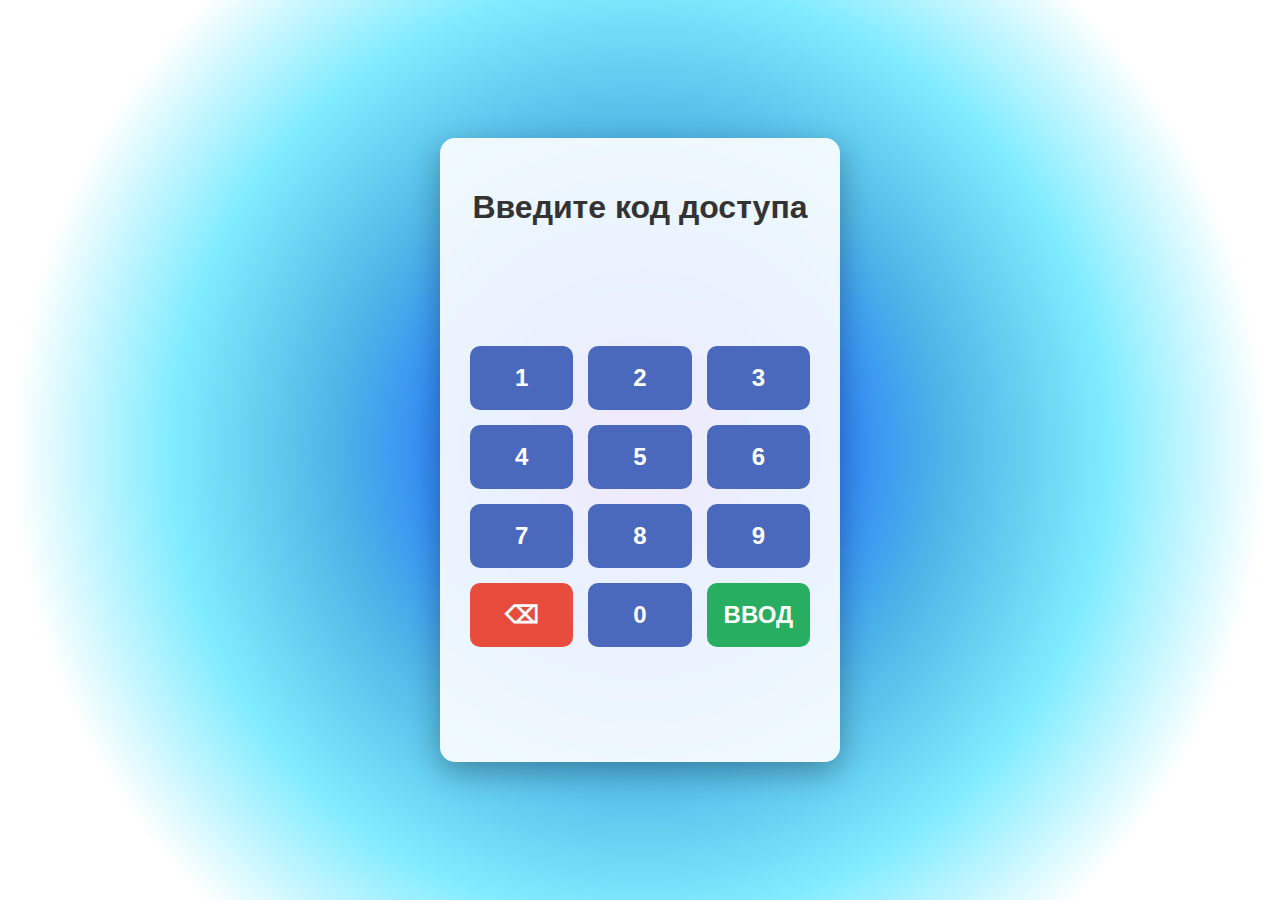
<file: index.html>
<!DOCTYPE html>
<html lang="ru">
<head>
    <meta charset="UTF-8">
    <meta name="viewport" content="width=device-width, initial-scale=1.0">
    <title>Код доступа</title>
    <style>
        * {
            box-sizing: border-box;
            font-family: 'Segoe UI', Tahoma, Geneva, Verdana, sans-serif;
        }
        
        body {
            display: flex;
            justify-content: center;
            align-items: center;
            min-height: 100vh;
            background: radial-gradient(circle, 
  rgba(106, 17, 203, 1) 0%, 
  rgba(37, 117, 252, 1) 20%, 
  rgba(80, 184, 231, 1) 40%, 
  rgba(129, 236, 255, 1) 60%, 
  rgba(255, 255, 255, 1) 80%, 
  rgba(255, 255, 255, 1) 100%);
            margin: 0;
            padding: 20px;
        }
        
        .container {
            background-color: rgba(255, 255, 255, 0.9);
            border-radius: 15px;
            box-shadow: 0 10px 30px rgba(0, 0, 0, 0.3);
            padding: 30px;
            width: 100%;
            max-width: 400px;
            text-align: center;
        }
        
        h1 {
            color: #333;
            margin-bottom: 30px;
            font-weight: 600;
        }
        
        .code-display {
            font-size: 2.5rem;
            letter-spacing: 10px;
            margin: 20px 0 30px;
            height: 60px;
            display: flex;
            justify-content: center;
            align-items: center;
            color: #222;
        }
        
        .keyboard {
            display: grid;
            grid-template-columns: repeat(3, 1fr);
            gap: 15px;
            margin-bottom: 25px;
        }
        
        .btn {
            background: #4a69bd;
            color: white;
            border: none;
            border-radius: 10px;
            padding: 18px 0;
            font-size: 1.5rem;
            cursor: pointer;
            transition: all 0.2s;
            font-weight: 600;
        }
        
        .btn:hover {
            background: #3c5aa6;
            transform: translateY(-3px);
        }
        
        .btn:active {
            transform: translateY(1px);
        }
        
        .btn.special {
            background: #e74c3c;
        }
        
        .btn.special:hover {
            background: #c0392b;
        }
        
        .btn.enter {
            background: #27ae60;
        }
        
        .btn.enter:hover {
            background: #219653;
        }
        
        .btn:disabled {
            background: #95a5a6;
            cursor: not-allowed;
            transform: none;
        }
        
        .message {
            min-height: 60px;
            font-size: 1.1rem;
            color: #e74c3c;
            margin-top: 15px;
            padding: 10px;
            transition: all 0.3s;
        }
        
        .dot {
            display: inline-block;
            width: 15px;
            height: 15px;
            background-color: #333;
            border-radius: 50%;
            margin: 0 5px;
        }
        
        .hidden {
            display: none;
        }
        
        .timer {
            font-weight: bold;
            font-size: 1.3rem;
        }
    </style>
</head>
<body>
    <div class="container">
        <h1>Введите код доступа</h1>
        <div class="code-display" id="codeDisplay">
            <span class="dot hidden"></span>
            <span class="dot hidden"></span>
            <span class="dot hidden"></span>
            <span class="dot hidden"></span>
        </div>
        
        <div class="keyboard">
            <button class="btn" data-key="1">1</button>
            <button class="btn" data-key="2">2</button>
            <button class="btn" data-key="3">3</button>
            <button class="btn" data-key="4">4</button>
            <button class="btn" data-key="5">5</button>
            <button class="btn" data-key="6">6</button>
            <button class="btn" data-key="7">7</button>
            <button class="btn" data-key="8">8</button>
            <button class="btn" data-key="9">9</button>
            <button class="btn special" id="clearBtn">⌫</button>
            <button class="btn" data-key="0">0</button>
            <button class="btn enter" id="enterBtn">ВВОД</button>
        </div>
        
        <div class="message" id="message"></div>
    </div>

    <script>
        document.addEventListener('DOMContentLoaded', () => {
            // Конфигурация
            const CORRECT_CODE = "2077"; // Правильный код
            const SUCCESS_URL = "https://v0lshebstvo.github.io/www.DDraceConfigs.io/home.html"; // Ссылка при успешном вводе
            const MAX_ATTEMPTS = 5; // Максимальное количество попыток
            const BASE_DELAY = 5; // Базовая задержка в секундах
            
            // Элементы DOM
            const codeDisplay = document.getElementById('codeDisplay');
            const dots = codeDisplay.querySelectorAll('.dot');
            const messageEl = document.getElementById('message');
            const clearBtn = document.getElementById('clearBtn');
            const enterBtn = document.getElementById('enterBtn');
            const keyButtons = document.querySelectorAll('[data-key]');
            
            // Состояние
            let enteredCode = '';
            let errorCount = 0;
            let isBlocked = false;
            
            // Обновление отображения введенного кода
            function updateDisplay() {
                dots.forEach((dot, index) => {
                    dot.classList.toggle('hidden', index >= enteredCode.length);
                });
            }
            
            // Добавление цифры
            function addDigit(digit) {
                if (isBlocked || enteredCode.length >= 4) return;
                enteredCode += digit;
                updateDisplay();
            }
            
            // Очистка ввода
            function clearInput() {
                if (isBlocked) return;
                enteredCode = '';
                updateDisplay();
            }
            
            // Проверка кода
            function checkCode() {
                if (isBlocked || enteredCode.length !== 4) return;
                
                if (enteredCode === CORRECT_CODE) {
                    // Успешный ввод
                    messageEl.textContent = "✓ Доступ разрешен! Перенаправление...";
                    messageEl.style.color = "#27ae60";
                    setTimeout(() => {
                        window.location.href = SUCCESS_URL;
                    }, 1000);
                } else {
                    // Неверный код
                    errorCount++;
                    enteredCode = '';
                    updateDisplay();
                    
                    // Рассчет времени блокировки (макс. 30 секунд)
                    const delay = Math.min(BASE_DELAY * errorCount, 30);
                    
                    messageEl.innerHTML = `❌ Неверный код! Повторите через <span class="timer">${delay}</span> сек.`;
                    messageEl.style.color = "#e74c3c";
                    isBlocked = true;
                    
                    // Отключение кнопок
                    keyButtons.forEach(btn => btn.disabled = true);
                    clearBtn.disabled = true;
                    enterBtn.disabled = true;
                    
                    // Таймер обратного отсчета
                    let remaining = delay;
                    const timerInterval = setInterval(() => {
                        remaining--;
                        document.querySelector('.timer').textContent = remaining;
                        
                        if (remaining <= 0) {
                            clearInterval(timerInterval);
                            isBlocked = false;
                            messageEl.textContent = errorCount >= MAX_ATTEMPTS 
                                ? "Система заблокирована. Обновите страницу." 
                                : "Попробуйте снова";
                            messageEl.style.color = "#333";
                            
                            if (errorCount < MAX_ATTEMPTS) {
                                keyButtons.forEach(btn => btn.disabled = false);
                                clearBtn.disabled = false;
                                enterBtn.disabled = false;
                            }
                        }
                    }, 1000);
                }
            }
            
            // Обработчики событий
            keyButtons.forEach(button => {
                button.addEventListener('click', () => {
                    addDigit(button.getAttribute('data-key'));
                });
            });
            
            clearBtn.addEventListener('click', clearInput);
            enterBtn.addEventListener('click', checkCode);
            
            // Поддержка физической клавиатуры
            document.addEventListener('keydown', (e) => {
                if (isBlocked) return;
                
                if (/^[0-9]$/.test(e.key)) {
                    addDigit(e.key);
                } else if (e.key === 'Backspace') {
                    clearInput();
                } else if (e.key === 'Enter') {
                    checkCode();
                }
            });
            
            // Инициализация отображения
            updateDisplay();
        });
    </script>
</body>
</html>
</file>
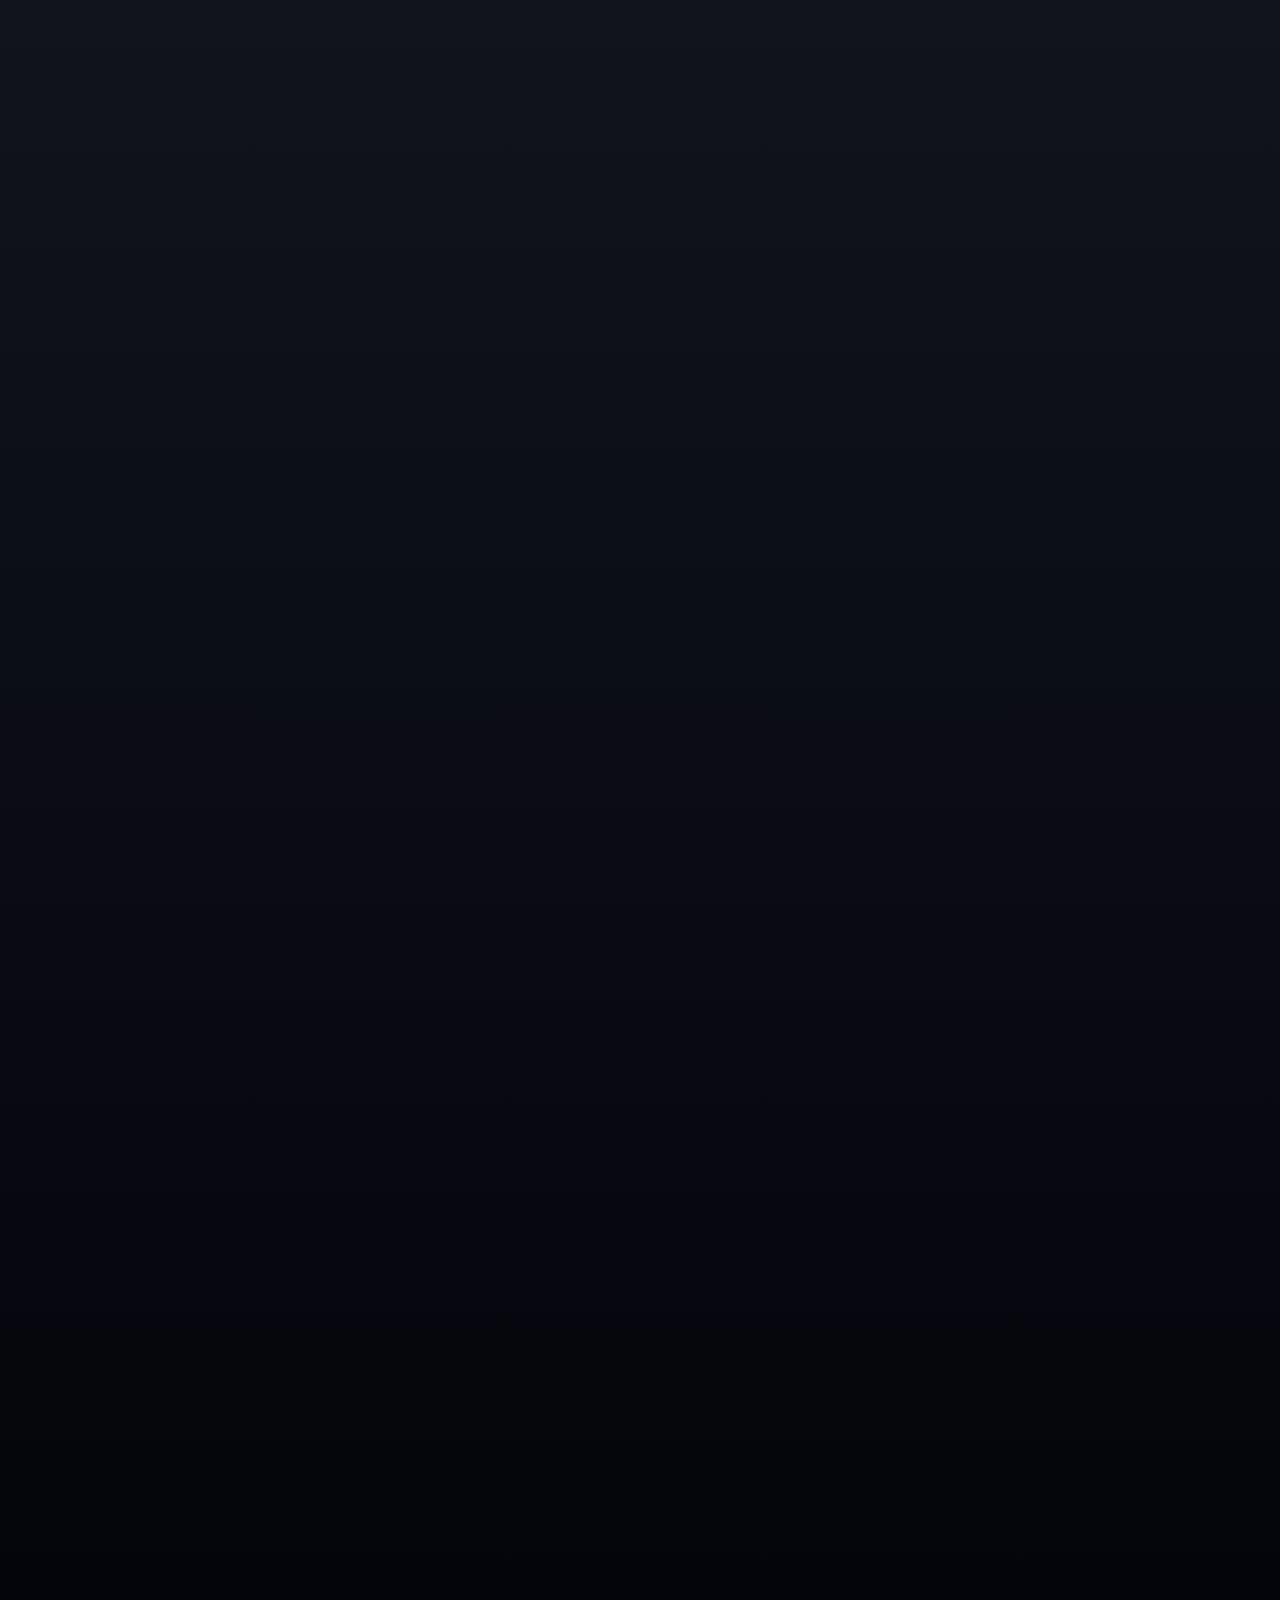
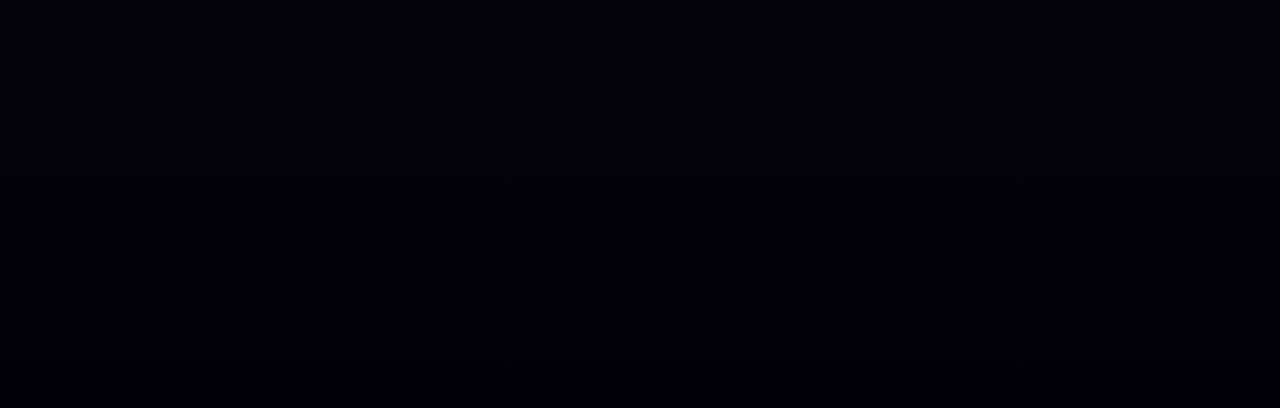
<file: about.html>
<!DOCTYPE html>
<html lang="en">

<head>
    <meta charset="UTF-8">
    <meta name="viewport" content="width=device-width, initial-scale=1.0">
    <title>About Us - DDraceConfigs.io</title>
    <link rel="stylesheet" href="css/main.css">
    <style>
        .about-container {
            max-width: 1200px;
            margin: 0 auto;
            padding: 40px 20px;
        }
        
        .about-header {
            text-align: center;
            margin-bottom: 50px;
        }
        
        .about-header h1 {
            font-size: 3em;
            margin-bottom: 20px;
            background: linear-gradient(90deg, var(--ty-color-warning), #a38cff);
            -webkit-background-clip: text;
            background-clip: text;
            color: transparent;
        }
        
        .about-header p {
            font-size: 1.2em;
            color: var(--tcolor-dark);
            line-height: 1.6;
            max-width: 800px;
            margin: 0 auto;
        }
        
        .about-section {
            background-color: var(--card-background);
            border-radius: var(--border-radius);
            padding: 40px;
            margin-bottom: 30px;
            box-shadow: var(--box-shadow);
            opacity: 0;
            transform: translateY(20px);
            animation: slideIn 0.5s forwards;
        }
        
        .about-section:nth-child(2) {
            animation-delay: 0.1s;
        }
        
        .about-section:nth-child(3) {
            animation-delay: 0.2s;
        }
        
        .about-section:nth-child(4) {
            animation-delay: 0.3s;
        }
        
        .about-section:nth-child(5) {
            animation-delay: 0.4s;
        }
        
        .about-section h2 {
            display: flex;
            align-items: center;
            gap: 15px;
            margin-bottom: 25px;
            color: var(--ty-color-warning);
            font-size: 1.8em;
            border-bottom: 2px solid rgba(107, 129, 255, 0.3);
            padding-bottom: 10px;
        }
        
        .about-section p {
            margin-bottom: 20px;
            line-height: 1.7;
            color: var(--text-color-light);
            font-size: 1.1em;
        }
        
        .about-section ul {
            margin-bottom: 25px;
            padding-left: 25px;
        }
        
        .about-section li {
            margin-bottom: 12px;
            color: var(--text-color-light);
            line-height: 1.6;
            position: relative;
            padding-left: 25px;
        }
        
        .about-section li:before {
            content: "•";
            color: var(--ty-color-warning);
            font-size: 1.5em;
            position: absolute;
            left: 0;
            top: -3px;
        }
        
        .team-members {
            display: flex;
            flex-wrap: wrap;
            gap: 20px;
            margin: 25px 0;
        }
        
        .team-member {
            display: flex;
            align-items: center;
            gap: 15px;
            padding: 12px 20px;
            background: rgba(255, 255, 255, 0.05);
            border-radius: 8px;
            transition: transform 0.3s, background 0.3s;
        }
        
        .team-member:hover {
            background: rgba(107, 129, 255, 0.1);
            transform: translateX(5px);
        }
        
        .team-member img {
            width: 50px;
            height: 50px;
            border-radius: 50%;
            object-fit: cover;
            border: 2px solid var(--ty-color-warning);
        }
        
        .discord-link {
            display: inline-flex;
            align-items: center;
            gap: 10px;
            color: var(--ty-color-warning);
            text-decoration: none;
            font-weight: bold;
            padding: 12px 25px;
            background: rgba(107, 129, 255, 0.1);
            border-radius: 8px;
            transition: background 0.3s;
            margin-top: 10px;
            font-size: 1.1em;
        }
        
        .discord-link:hover {
            background: rgba(107, 129, 255, 0.2);
        }
        
        .highlight {
            background: linear-gradient(90deg, rgba(107, 129, 255, 0.2), transparent);
            padding: 25px;
            border-radius: 8px;
            margin: 30px 0;
            border-left: 4px solid var(--ty-color-warning);
        }
        
        @keyframes slideIn {
            to {
                opacity: 1;
                transform: translateY(0);
            }
        }
    </style>
</head>

<body>
    <header>
        <div class="logo">
            <h1>DDraceConfigs.io</h1>
        </div>
        <nav>
            <ul>
                <li><a href="home.html">Home</a></li> <!-- B budushem Hado budeT zaMeHiT' Ha index.html -->
                <li><a href="configs.html">Configurations</a></li>
                <li><a href="binds.html">Binds</a></li>
                <li><a href="about.html" class="active">About Us</a></li>
            </ul>
        </nav>
    </header>

    <main>
        <div class="about-container">
            <div class="about-header">
                <h1>About DDraceConfigs.io</h1>
                <p>Discover the team and mission behind the largest resource for DDNet configurations and settings</p>
            </div>

            <div class="about-section">
                <h2><span>🎯</span> Our Mission</h2>
                <p>We strive to create a community where players can share their knowledge and experiences, helping each other improve their skills and enjoy the game. We believe that with the right tools and support, every player can become better.</p>
                <p>Our platform is more than just a repository - it's a thriving ecosystem where new players learn from veterans and innovative configurations emerge daily.</p>
            </div>

            <div class="about-section">
                <h2><span>👥</span> Our Team</h2>
                <p>Our team consists of experienced developers and passionate DDNet players dedicated to improving the gaming experience for everyone:</p>
                
                <div class="team-members">
                    <div class="team-member">
                        <div>
                            <strong>klow</strong>
                            <div>Lead Developer & Designer</div>
                        </div>
                    </div>
                    <div class="team-member">
                        <div>
                            <strong>keyboard with mouse xd</strong>
                            <div>Community Manager & Tester</div>
                        </div>
                    </div>
                </div>
                
                <p>We're constantly working to improve our website by adding new features and content that will be useful to our users. Our roadmap includes mobile apps, video tutorials, and weekly featured configurations.</p>
            </div>

            <div class="about-section">
                <h2><span>⭐</span> Why Choose Us?</h2>
                <ul>
                    <li><strong>Quality:</strong> Each configuration and bind is carefully reviewed by our team to ensure effectiveness and safety.</li>
                    <li><strong>Community:</strong> We actively support communication between players, providing a platform for discussion and sharing experiences.</li>
                    <li><strong>Accessibility:</strong> Our platform is designed to be user-friendly, allowing everyone to easily find what they need.</li>
                    <li><strong>Innovation:</strong> We constantly explore new ways to enhance your DDNet experience with cutting-edge tools.</li>
                    <li><strong>Passion:</strong> Created by players, for players - we understand what you need because we're part of the community.</li>
                </ul>
                
                <div class="highlight">
                    <p>Join us and become a part of our growing community! Share your configurations, receive advice from other players, and improve your skills in DDrace Network.</p>
                </div>
            </div>

            <div class="about-section">
                <h2><span>📧</span> Contact Us</h2>
                <p>If you want your config to be featured on our website or have any questions, visit our Discord server:</p>
                <a class="discord-link" href="https://discord.gg/your_invite_link" target="_blank">Join our Discord Server</a>
            </div>
        </div>
    </main>

    <footer>
        <p>&copy; 2025 DDraceConfigs.io. Designed by Klow.</p>
    </footer>

    <script>
        // Highlight active page in navigation
        document.querySelectorAll('nav a').forEach(link => {
            if (link.href === window.location.href) {
                link.classList.add('active');
            }
        });
    </script>
</body>

</html>
</file>
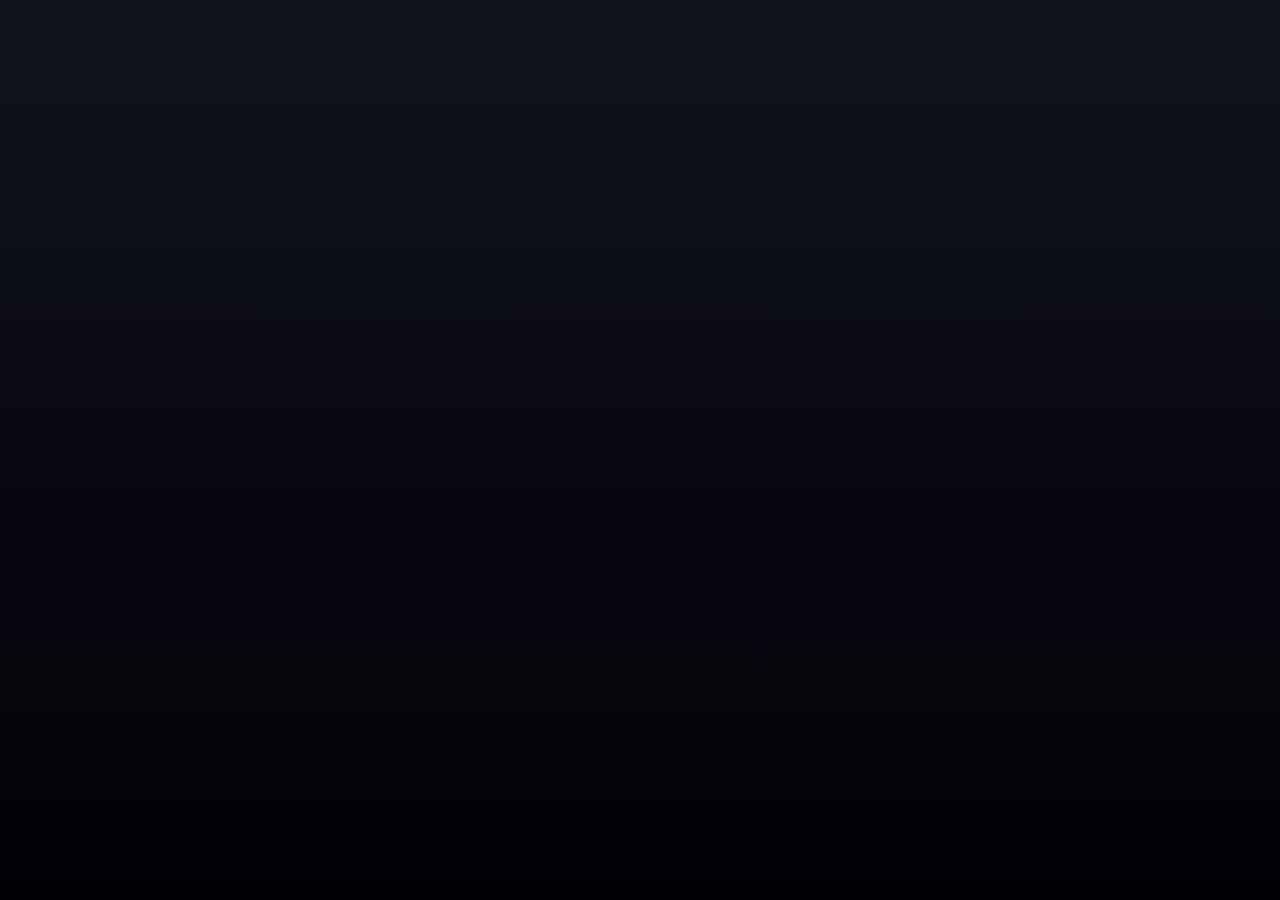
<file: binds.html>
<!DOCTYPE html>
<html lang="en">

<head>
    <meta charset="UTF-8">
    <meta name="viewport" content="width=device-width, initial-scale=1.0">
    <title>DDraceConfigs.io - DDrace Network Binds</title>
    <link rel="stylesheet" href="css/main.css">
</head>

<body>
    <header>
        <div class="logo">
            <h1>DDraceConfigs.io</h1>
        </div>
        <nav>
            <ul>
                <li><a href="home.html" class="active">Home</a></li> <!-- B budushem Hado budeT zaMeHiT' Ha index.html -->
                <li><a href="configs.html">Configurations</a></li>
                <li><a href="binds.html">Binds</a></li>
                <li><a href="about.html">About Us</a></li>
            </ul>
        </nav>
    </header>

    <main>
        <div class="filter-container">
            <input type="text" id="searchInput" class="search-box" placeholder="Search by title or author...">
            <div id="tagFilters">
                <span class="tag" data-tag="Block">Block</span>
                <span class="tag" data-tag="KoG">KoG</span>
                <span class="tag" data-tag="DDrace">DDrace</span>
            </div>
        </div>

        <section id="configs" class="list-container">
            <ul class="config-list" id="configList">
                <!-- Add more configuration cards here -->
            </ul>
        </section>
    </main>

    <footer>
        <p>&copy; 2025 DDraceConfigs.io. Designed by Klow.</p>
    </footer>

    <script src="js/script.js"></script>
    <script src="js/dinamo-bind.js"></script>
</body>

</html>
</file>
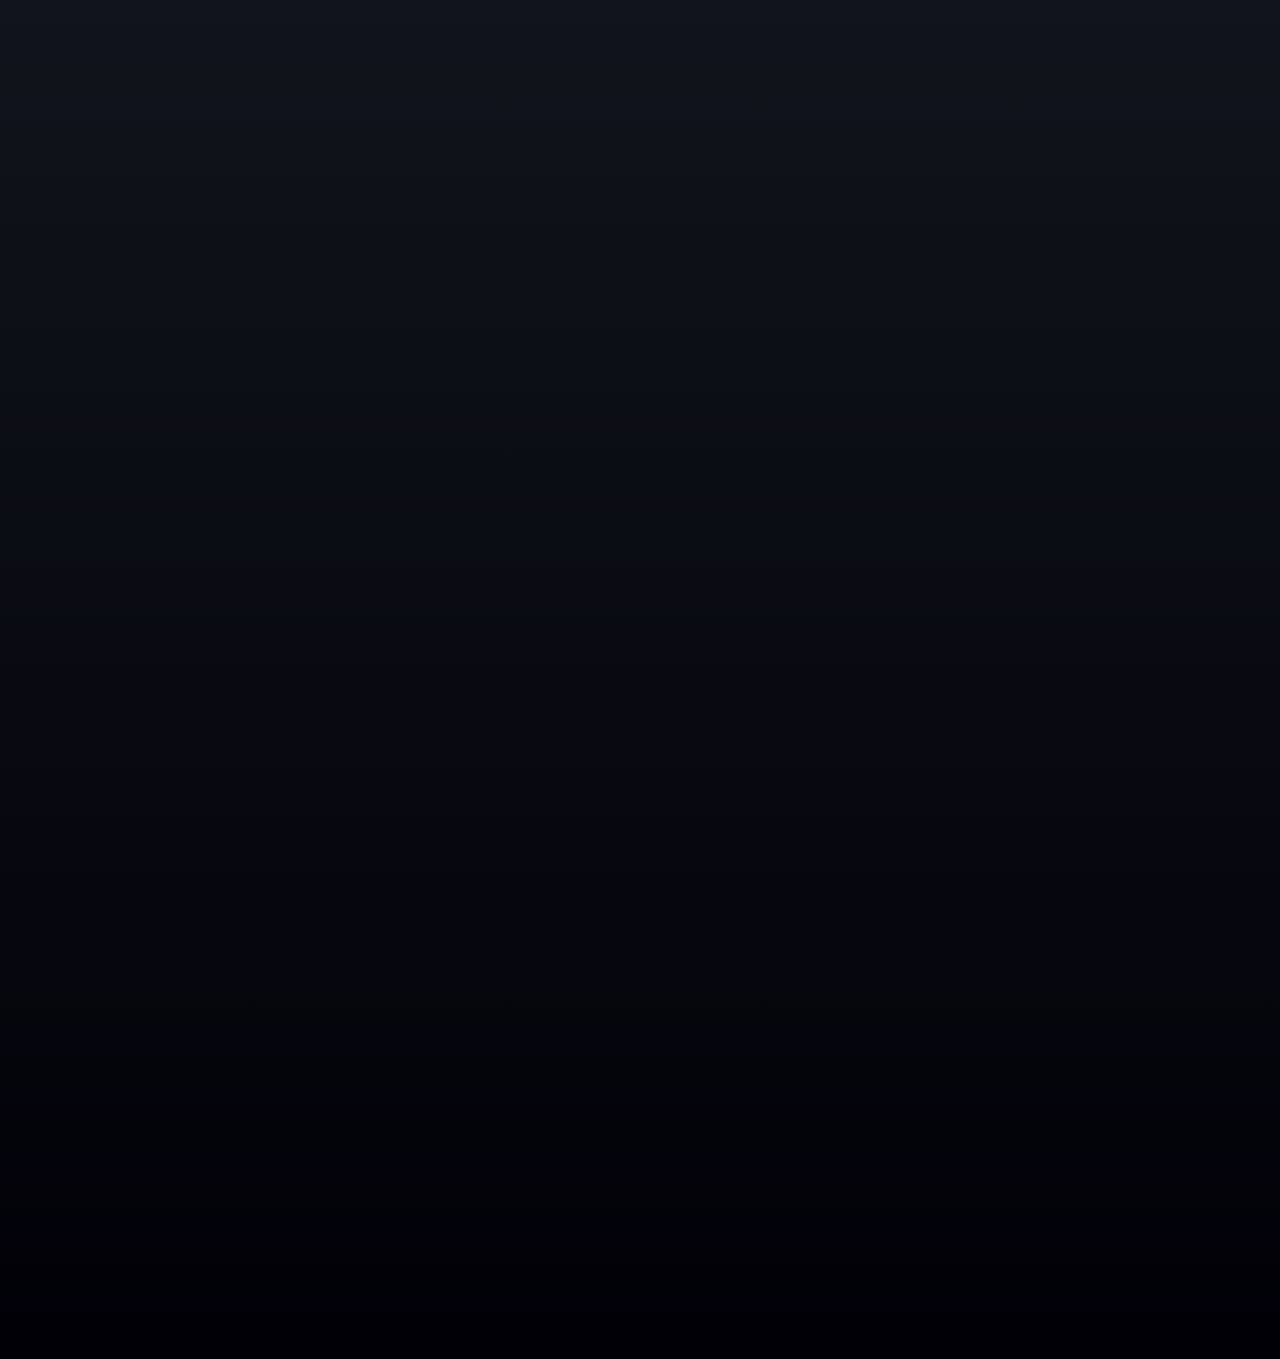
<file: cfgbyfairus.html>
<!DOCTYPE html>
<html lang="en">

<head>
    <meta charset="UTF-8">
    <meta name="viewport" content="width=device-width, initial-scale=1.0">
    <title>DDraceConfigs.io - DDrace Config By FAIRUS</title>
    <link rel="stylesheet" href="css/fconf.css">
</head>

<body>
    <header>
        <div class="logo">
            <h1>DDraceConfigs.io</h1>
        </div>
        <nav>
            <ul>
                <li><a href="home.html" class="active">Home</a></li>
                <!-- B budushem Hado budeT zaMeHiT' Ha index.html -->
                <li><a href="configs.html">Configurations</a></li>
                <li><a href="binds.html">Binds</a></li>
                <li><a href="about.html">About Us</a></li>
            </ul>
        </nav>
    </header>

    <main>
        <div id="profile-content">

            <div class="author-info">
                <div class="avatar">
                    <img src="thumbnails/1.jpg" alt="Server Avatar">
                </div>
                <div class="author-details">
                    <h2>DDrace Config By FAIRUS</h2>
                    <div class="config-author">
                        Author: FAIRUS <img src="svg/verification.svg" class="verification-icon" alt="verified author">
                    </div>
                </div>
            </div>

            <div class="media-section">
                <h3>Gameplay Screenshots</h3>
                <div class="media-gallery">
                    <div class="media-item">
                        <img src="thumbnails/1.jpg" alt="Gameplay Screenshot 1">
                    </div>
                    <div class="media-item">
                        <img src="thumbnails/2.jpg" alt="Gameplay Screenshot 2">
                    </div>
                </div>
            </div>

            <div class="main-config">

                <div class="config-details">

                    <div class="info-section">
                        <h6>Information</h6>
                        <pre>
CONFIG UPDATED ON 04.01.2025!

PC:
CPU: AMD Ryzen 7 7800X3D
GPU: RTX 4090
RAM: 32GB

Devices:
Monitor: Zowie XL2586X 540Hz
Mouse: Logitech G PRO X Superlight 2 Wireless
Keyboard: Wooting 60HE+
                        </pre>
                    </div>



                    <div class="mouse-settings">
                        <h6>Mouse Settings</h6>
                        <div class="ms-set">
                            <div class="mouse-setting">
                                <div class="setting-label">DPI</div>
                                <div class="setting-value">800</div>
                            </div>
                            <div class="mouse-setting">
                                <div class="setting-label">Sensitivity</div>
                                <div class="setting-value">250</div>
                            </div>
                            <div class="mouse-setting">
                                <div class="setting-label">HZ</div>
                                <div class="setting-value">1000</div>
                            </div>
                        </div>
                    </div>
                </div>


                <div class="config-details">
                    <div class="config-download">
                        <button class="download-button"><a href="src/fairus/settings_ddnet.cfg"
                                download='settings_ddnet.cfg'>Download
                                Config</a></button>
                        <div class="update-info">
                            <img src="svg/time(1).svg" alt="">
                            <span>Updated 04.01.2025</span>
                        </div>
                    </div>

                    <div class="unique-binds">
                        <h6>Unique Binds</h6>
                        <div class="bind-list">
                            <div class="bind-item">
                                <div class="bind-name">say /top5</div>
                                <div class="bind-buttons">
                                    <button>B</button>
                                </div>
                            </div>
                            <div class="bind-item">
                                <div class="bind-name">emote 2</div>
                                <div class="bind-buttons">
                                    <button>H</button>
                                </div>
                            </div>
                            <div class="bind-item">
                                <div class="bind-name">/spec</div>
                                <div class="bind-buttons">
                                    <button>O</button>
                                </div>
                            </div>
                            <div class="bind-item">
                                <div class="bind-name">/pause</div>
                                <div class="bind-buttons">
                                    <button>P</button>
                                </div>
                            </div>
                            <div class="bind-item">
                                <div class="bind-name">say /r</div>
                                <div class="bind-buttons">
                                    <button>R</button>
                                </div>
                            </div>
                            <div class="bind-item">
                                <div class="bind-name">show_chat all;emote 12</div>
                                <div class="bind-buttons">
                                    <button>T</button>
                                </div>
                            </div>
                            <div class="bind-item">
                                <div class="bind-name">kill</div>
                                <div class="bind-buttons">
                                    <button>F5</button>
                                </div>
                            </div>
                            <div class="bind-item">
                                <div class="bind-name">hook</div>
                                <div class="bind-buttons">
                                    <button>Mouse1</button>
                                </div>
                            </div>
                            <div class="bind-item">
                                <div class="bind-name">fire</div>
                                <div class="bind-buttons">
                                    <button>Mouse2</button>
                                </div>
                            </div>
                            <!-- Add other binds similarly -->
                        </div>
                    </div>
                </div>
            </div>
        </div>
    </main>
    <footer>
        <p>&copy; 2025 DDraceConfigs.io. Designed by Klow.</p>
    </footer>
</body>

</html>
</file>
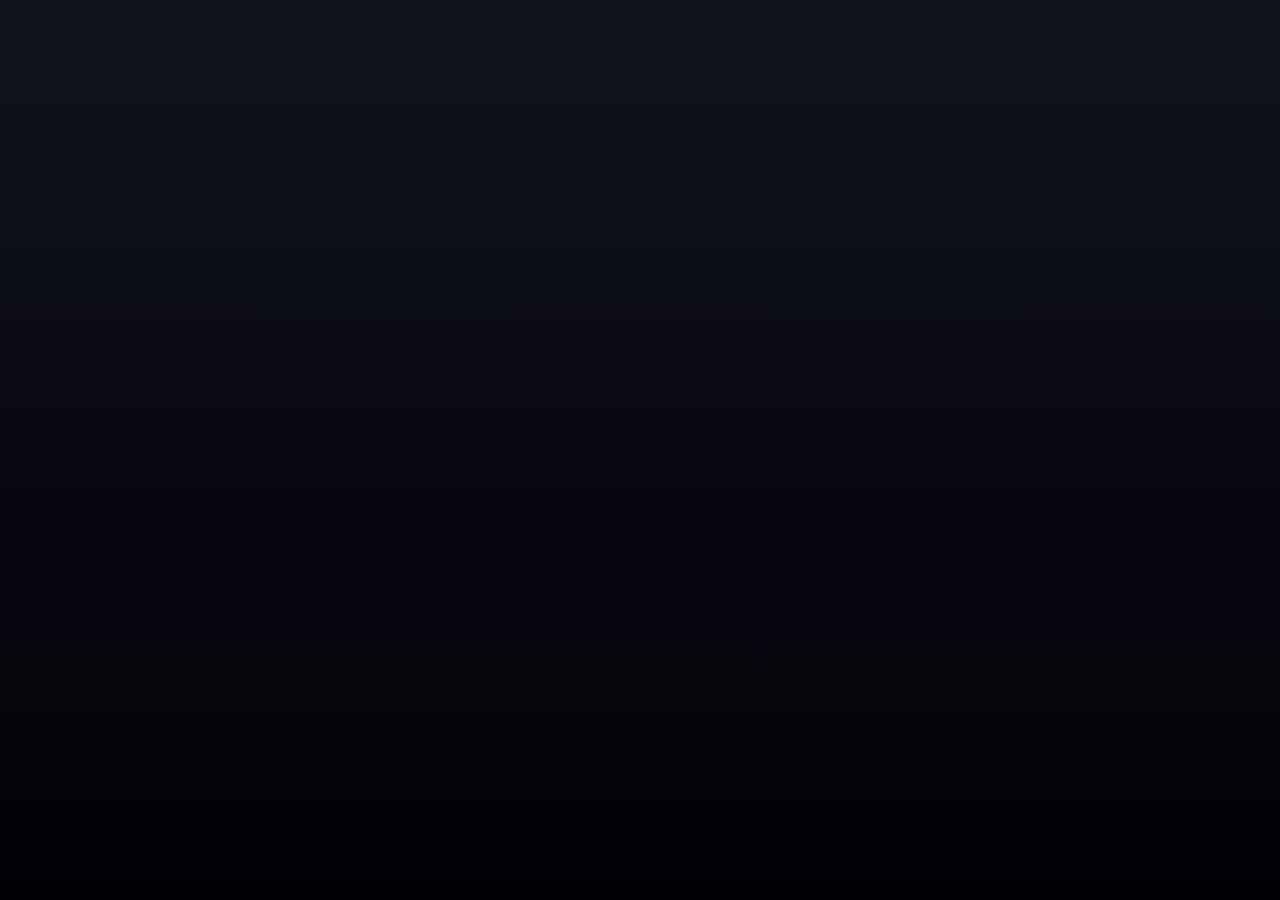
<file: configs.html>
<!DOCTYPE html>
<html lang="en">

<head>
    <meta charset="UTF-8">
    <meta name="viewport" content="width=device-width, initial-scale=1.0">
    <title>DDraceConfigs.io - DDrace Network Configurations</title>
    <link rel="stylesheet" href="css/main.css">
</head>

<body>
    <header>
        <div class="logo">
            <h1>DDraceConfigs.io</h1>
        </div>
        <nav>
            <ul>
                <li><a href="home.html" class="active">Home</a></li> <!-- B budushem Hado budeT zaMeHiT' Ha index.html -->
                <li><a href="configs.html">Configurations</a></li>
                <li><a href="binds.html">Binds</a></li>
                <li><a href="about.html">About Us</a></li>
            </ul>
        </nav>
    </header>

    <main>
        <div class="filter-container">
            <input type="text" id="searchInput" class="search-box" placeholder="Search by title or author...">
            <div id="tagFilters">
                <span class="tag" data-tag="Block">Block</span>
                <span class="tag" data-tag="KoG">KoG</span>
                <span class="tag" data-tag="DDrace">DDrace</span>
            </div>
        </div>

        <section id="configs" class="list-container">
            <ul class="config-list" id="configList">
                <!-- Add more configuration cards here -->
            </ul>
        </section>
    </main>

    <footer>
        <p>&copy; 2025 DDraceConfigs.io. Designed by Klow.</p>
    </footer>

    <script src="js/script.js"></script>
    <script src="js/dinamo.js"></script>
</body>

</html>
</file>
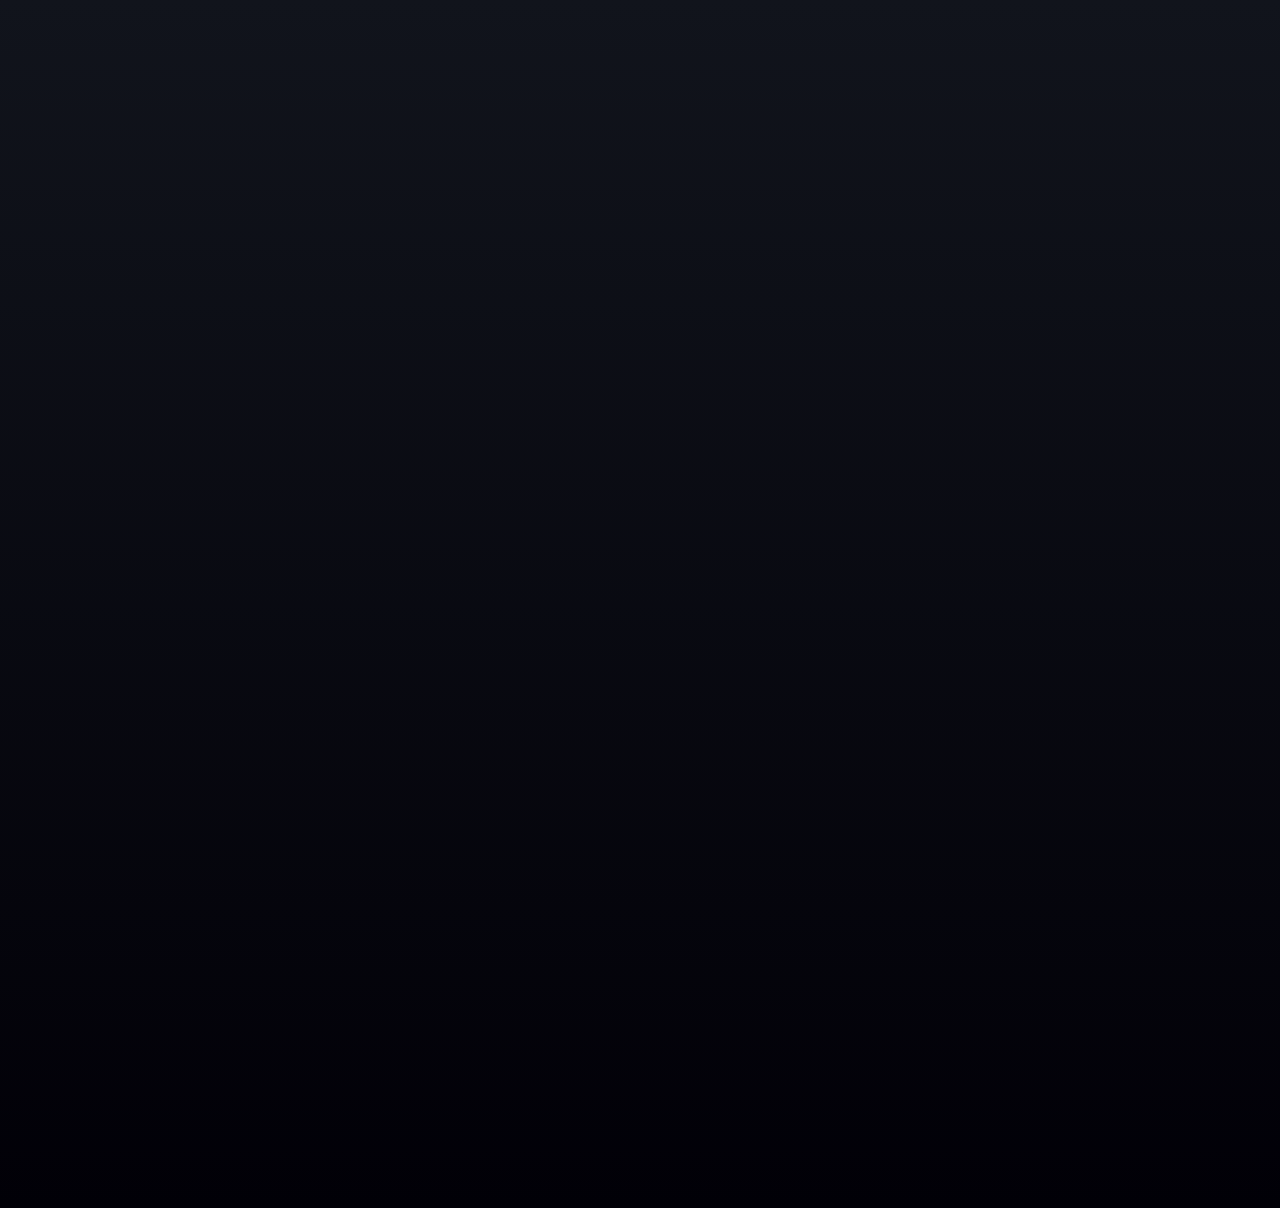
<file: flybind.html>
<!DOCTYPE html>
<html lang="en">

<head>
    <meta charset="UTF-8">
    <meta name="viewport" content="width=device-width, initial-scale=1.0">
    <title>DDraceConfigs.io - DDrace Fly Bind By FAIRUS</title>
    <link rel="stylesheet" href="css/fconf.css">
</head>

<body>
    <header>
        <div class="logo">
            <h1>DDraceConfigs.io</h1>
        </div>
        <nav>
            <ul>
                <li><a href="home.html" class="active">Home</a></li>
                <!-- B budushem Hado budeT zaMeHiT' Ha index.html -->
                <li><a href="configs.html">Configurations</a></li>
                <li><a href="binds.html">Binds</a></li>
                <li><a href="about.html">About Us</a></li>
            </ul>
        </nav>
    </header>

    <main>
        <div id="profile-content">

            <div class="author-info">
                <div class="avatar">
                    <img src="thumbnails/1.jpg" alt="Server Avatar">
                </div>
                <div class="author-details">
                    <h2>DDrace Fly Bind By FAIRUS</h2>
                    <div class="config-author">
                        Author: FAIRUS <img src="svg/verification.svg" class="verification-icon" alt="verified author">
                    </div>
                </div>
            </div>

            <div class="media-section">
                <h3>Gameplay Screenshots</h3>
                <div class="media-gallery">
                    <div class="media-item">
                        <img src="thumbnails/1.jpg" alt="Gameplay Screenshot 1">
                    </div>
                    <div class="media-item">
                        <img src="thumbnails/2.jpg" alt="Gameplay Screenshot 2">
                    </div>
                </div>
            </div>

            <div class="main-config">

                <div class="config-details">

                    <div class="info-section">
                        <h4>Information</h4>
                        <h5>ctrl+c = fly</h5>
                        <h5>ctrl+c = fly</h5>
                        <h5>ctrl+c = fly</h5>
                        <h5>ctrl+c = fly</h5>
                        <h5>ctrl+c = fly</h5>
                        <h5>ctrl+c = fly</h5>
                        <h5>ctrl+c = fly</h5>
                        <h5>ctrl+c = fly</h5>
                        <h5>ctrl+c = fly</h5>
                        <h5>ctrl+c = fly</h5>
                        <h5>ctrl+c = fly</h5>
                        <h5>ctrl+c = fly</h5>
                        <h5>ctrl+c = fly</h5>
                        <h5>ctrl+c = fly</h5>
                    </div>

                </div>


                <div class="config-details">
                    <div class="config-download">
                        <button class="download-button"><a href="src/fairus/settings_ddnet.cfg"
                                download='settings_ddnet.cfg'>Download
                                Bind</a></button>
                        <div class="update-info">
                            <img src="svg/time(1).svg" alt="">
                            <span>Updated 04.01.2025</span>
                        </div>
                    </div>

                    <div class="unique-binds">
                        <h6>Binds</h6>
                        <div class="bind-list">
                            <div class="bind-item">
                                <div class="bind-name">Fly ON</div>
                                <div class="bind-buttons">
                                    <button>CTRL+C</button>
                                </div>
                            </div>
                            <div class="bind-item">
                                <div class="bind-name">Fly ON</div>
                                <div class="bind-buttons">
                                    <button>CTRL+C</button>
                                </div>
                            </div>
                            <div class="bind-item">
                                <div class="bind-name">Fly ON</div>
                                <div class="bind-buttons">
                                    <button>CTRL+C</button>
                                </div>
                            </div>
                            <div class="bind-item">
                                <div class="bind-name">Fly ON</div>
                                <div class="bind-buttons">
                                    <button>CTRL+C</button>
                                </div>
                            </div>
                            <div class="bind-item">
                                <div class="bind-name">Fly ON</div>
                                <div class="bind-buttons">
                                    <button>CTRL+C</button>
                                </div>
                            </div>
                            <!-- Add other binds similarly -->
                        </div>
                    </div>
                </div>
            </div>
        </div>
    </main>
    <footer>
        <p>&copy; 2025 DDraceConfigs.io. Designed by Klow.</p>
    </footer>
</body>

</html>
</file>
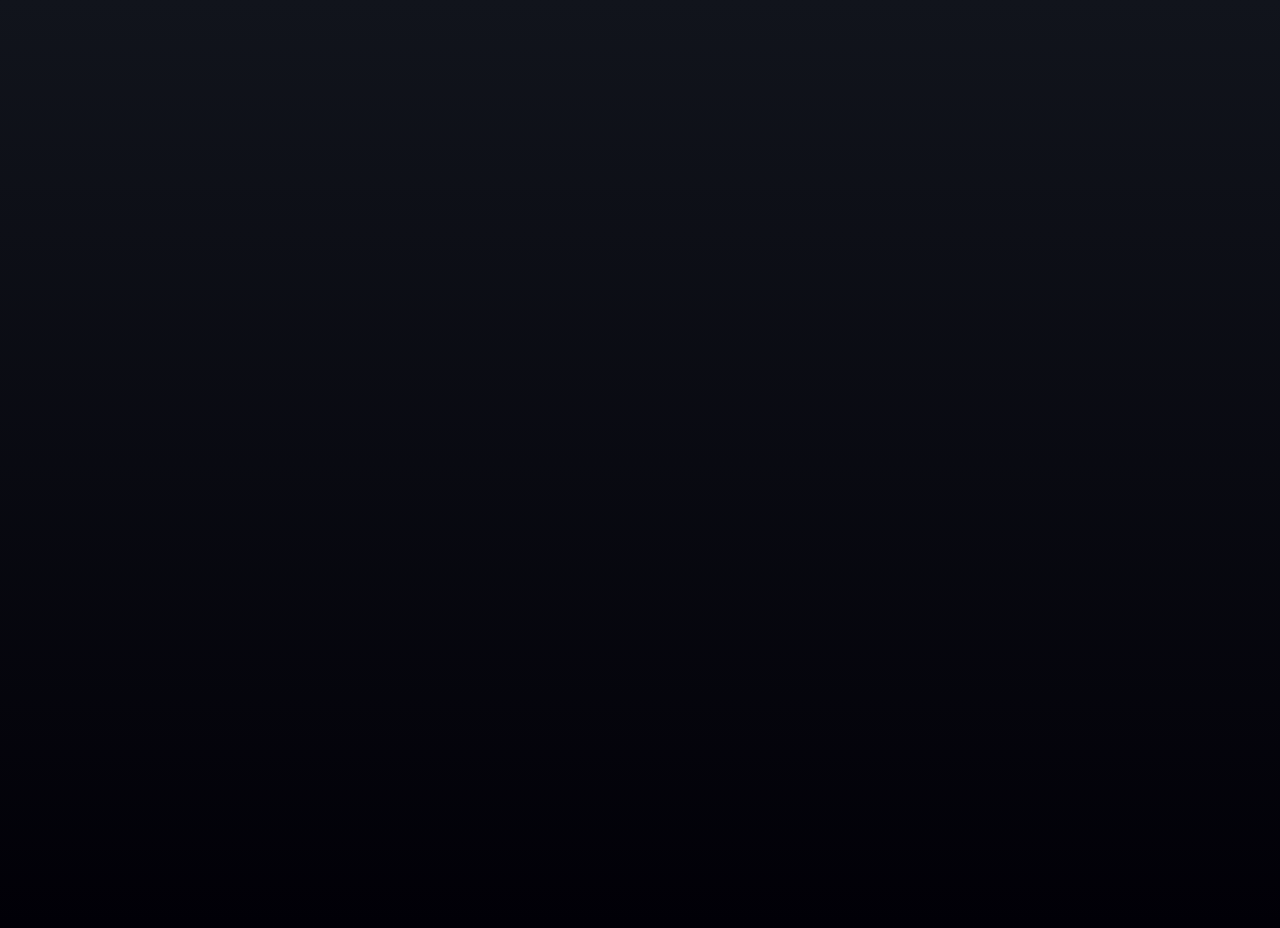
<file: home.html>
<!DOCTYPE html>
<html lang="en">
<head>
    <meta charset="UTF-8">
    <meta name="viewport" content="width=device-width, initial-scale=1.0">
    <title>DDraceConfigs.io - Home</title>
    <link rel="stylesheet" href="css/main.css">
    <style>
        .hero {
            text-align: center;
            padding: 100px 20px;
            max-width: 800px;
            margin: 0 auto;
        }
        .hero h1 {
            font-size: 3em;
            margin-bottom: 20px;
            background: linear-gradient(90deg, var(--ty-color-warning), #a38cff);
            -webkit-background-clip: text;
            background-clip: text;
            color: transparent;
        }
        .hero p {
            font-size: 1.2em;
            margin-bottom: 30px;
            color: var(--tcolor-dark);
            line-height: 1.6;
        }
        .features {
            display: flex;
            justify-content: center;
            gap: 30px;
            margin-top: 50px;
            flex-wrap: wrap;
        }
        .feature-card {
            background-color: var(--card-background);
            border-radius: var(--border-radius);
            padding: 30px;
            width: 300px;
            text-align: center;
            transition: transform 0.3s;
            box-shadow: var(--box-shadow);
            cursor: pointer;
        }
        .feature-card:hover {
            transform: translateY(-10px);
        }
        .feature-card h2 {
            margin-bottom: 15px;
            color: var(--ty-color-warning);
        }
        .feature-card p {
            color: var(--text-color-light);
            margin-bottom: 20px;
        }
        .feature-button {
            display: inline-block;
            padding: 12px 30px;
            background-color: var(--ty-color-warning);
            color: white;
            text-decoration: none;
            border-radius: 30px;
            font-weight: bold;
            transition: background-color 0.3s;
        }
        .feature-button:hover {
            background-color: #5a6fdb;
        }
    </style>
</head>
<body>
    <header>
        <div class="logo">
            <h1>DDraceConfigs.io</h1>
        </div>
        <nav>
            <ul>
                <li><a href="home.html" class="active">Home</a></li> <!-- B budushem Hado budeT zaMeHiT' Ha index.html -->
                <li><a href="configs.html">Configurations</a></li>
                <li><a href="binds.html">Binds</a></li>
                <li><a href="about.html">About Us</a></li>
            </ul>
        </nav>
    </header>

    <main>
        <section class="hero">
            <h1>DDraceConfigs.io - Your Ultimate DDNet Resource</h1>
            <p>Welcome to DDraceConfigs.io, the largest community-driven platform for sharing and discovering the best configurations and binds for DDNet games. Optimize your gameplay with settings from top players and share your own setups with the community.</p>
            
            <div class="features">
                <div class="feature-card" onclick="location.href='configs.html'">
                    <h2>Configurations</h2>
                    <p>Optimize your gameplay with professional configurations for graphics, controls, and performance.</p>
                    <a href="configs.html" class="feature-button">Explore Settings</a>
                </div>
                
                <div class="feature-card" onclick="location.href='binds.html'">
                    <h2>Binds</h2>
                    <p>Discover efficient key bind setups from top players to enhance your movement and techniques.</p>
                    <a href="binds.html" class="feature-button">Browse Binds</a>
                </div>
            </div>
        </section>
    </main>

    <footer>
        <p>&copy; 2025 DDraceConfigs.io. Designed by Klow.</p>
    </footer>

    <script>
        // Добавляем класс active к текущей странице
        document.querySelectorAll('nav a').forEach(link => {
            if (link.href === window.location.href) {
                link.classList.add('active');
            }
        });
    </script>
</body>
</html>
</file>
<file: css/main.css>
:root {
  --ty-color-warning: #6b81ff;
  --ty-color-error: #e74c3c;
  --ty-color-success: #07bc0c;
  --ty-color-info: #3498db;

  --primary-color: #11141c;
  --secondary-color: #4a5cb3;
  --background-color: #030011;
  --card-background: #171B27;
  --footer-background: #010007;

  --text-color-light: #ffffff;
  --text-color-dark: #ffffff;
  --tcolor-dark: #8368ff;

  --border-radius: 10px;
  --box-shadow: 0 4px 12px rgba(0, 0, 0, 0.1);
}

*,
:after,
:before {
  border: 0;
  box-sizing: border-box;
  color: #fff;
  margin: 0;
  padding: 0;
  position: relative;
}

body {
  font-family: 'Arial', sans-serif;
  margin: 0;
  padding: 0;
  background: linear-gradient(180deg, var(--primary-color), var(--footer-background));
  display: flex;
  flex-direction: column;
  min-height: 100vh;
  /* Обеспечивает, что футер будет внизу страницы */
  opacity: 0;
  animation: fadeIn 0.5s forwards;
  /* Анимация появления страницы */
}

@keyframes fadeIn {
  to {
    opacity: 1;
  }
}

header {
  color: var(--text-color-light);
  padding: 20px 40px;
  /* Увеличенные отступы */
  position: fixed;
  display: flex;
  justify-content: space-between;
  /* Равномерное распределение */
  align-items: center;
  width: 100%;
  top: 0;
  left: 0;
  z-index: 1000;
  box-shadow: 0 4px 12px rgba(0, 0, 0, 0.2);
  /* Тень для глубины */
  transition: background 0.3s ease;
  /* Плавный переход фона */

  /* Добавление эффекта размытия */
  backdrop-filter: blur(1px);
  /* Легкий эффект размытия */
}

.logo {
  margin-bottom: 15px;
}

.logo h1 {
  font-size: 2em;
  /* Увеличенный размер шрифта */
  font-weight: bold;
  letter-spacing: 1px;
  /* Пробел между буквами */
  transition: transform 0.3s ease;
  /* Плавный переход при наведении */
}

.logo h1:hover {
  transform: scale(1.1);
  /* Увеличение логотипа при наведении */
}

nav {
  display: flex;
  justify-content: space-around;
}

nav ul {
  list-style: none;
  padding: 0;
  margin: 0;
  display: flex;
  /* Горизонтальное расположение */
  gap: 30px;
  /* Промежуток между элементами */
}

nav ul li {
  position: relative;
  /* Для псевдоэлементов */
}

nav ul li a {
  color: var(--text-color-light);
  text-decoration: none;
  font-weight: bold;
  padding: 10px 15px;
  /* Внутреннее поле */
  border-radius: 5px;
  /* Скругление углов */
  transition: background 0.3s ease, color 0.3s ease;
  /* Плавный переход */
}

nav ul li a:hover {
  background: rgba(255, 255, 255, 0.2);
  /* Полупрозрачный фон при наведении */
  color: var(--ty-color-warning);
  /* Изменение цвета текста при наведении */
}

nav ul li a::after {
  content: '';
  position: absolute;
  left: 50%;
  bottom: -5px;
  /* Положение под ссылкой */
  width: 0;
  height: 2px;
  background: var(--ty-color-warning);
  /* Цвет подчеркивания */
  transition: width 0.3s ease, left 0.3s ease;
  /* Плавный переход */
}

nav ul li:hover a::after {
  width: 100%;
  /* Полное подчеркивание при наведении */
  left: 0;
  /* Сдвиг влево */
}



main {
  padding: 100px 20px 20px;
  flex: 1;
  display: flex;
  justify-content: center;
  align-items: flex-start;
}

.config-author {
  display: flex;
  align-items: flex-end;
  flex-direction: row;
  flex-wrap: nowrap;

  justify-content: center;
}

.list-container {
  width: 100%;
  max-width: 1200px;
  margin: 0 auto;
  padding: 20px;
}

.config-list {
  list-style: none;
  padding: 0;
  margin: 0;
}

.config-card {
  border-radius: 8px;
  background-color: rgb(23, 27, 39);
  padding: 24px;
  display: flex;
  align-items: center;
  transition: background-color 0.2s, transform 0.3s;
  /* Плавные переходы для фона и трансформации */
  margin: 10px 0;
  box-shadow: var(--box-shadow);
  opacity: 0;
  /* Начальное состояние для анимации */
  transform: translateY(20px);
  /* Начальная позиция для анимации */
  animation: slideIn 0.5s forwards;
  /* Анимация появления карточки */
}

@keyframes slideIn {
  to {
    opacity: 1;
    transform: translateY(0);
    /* Конечная позиция */
  }
}

.config-card:hover {
  background-color: rgb(34, 38, 50);
  transform: translateY(-3px);
}

.avatar {
  margin-right: 15px;
}

.avatar img {
  width: 100px;
  height: auto;
  border-radius: var(--border-radius);
}

.config-details {
  flex-grow: 1;
  text-align: left;
  display: flex;
  flex-direction: column;
  justify-content: center;
  gap: 2px;
}

.config-details a {
  display: flex;
  align-items: center;
  color: var(--text-color-light);
  text-decoration: none;
  transition: color 0.3s;
  /* Плавный переход цвета */
}

.config-details h2 {
  margin: 0;
  display: flex;
  align-items: center;
}

.verification-icon {
  margin-left: 5px;
}

.config-meta {
  display: flex;
  align-items: center;
  gap: 10px;
}

.config-meta-div {
  display: flex;
  align-items: center;
  gap: 5px;
  color: #696969;
}

.config-description {
  color: var(--tcolor-dark);
  margin: 10px 0;
  flex-grow: 1;
}

.config-button-container {
  display: flex;
  align-items: center;
}

.config-button {
  border-radius: 6px;
  background: rgb(65, 126, 76);
  color: rgb(255, 255, 255);
  font-size: 16px;
  font-weight: 600;
  margin-left: 48px;
  height: fit-content;
  padding: 10px 24px;
  transition: background 0.3s, transform 0.2s;
  /* Плавные переходы для фона и трансформации */
}

.config-button:hover {
  background: rgb(85, 150, 90);
  transform: scale(1.05);
  /* Увеличение при наведении */
}

footer {
  text-align: center;
  padding: 15px 0;
  background: var(--footer-background);
  color: var(--text-color-light);
  width: 100%;
  box-shadow: 0 -2px 10px rgba(0, 0, 0, 0.3);
  transition: background 0.3s ease;
  /* Плавный переход фона футера */
}

/* Стили для фильтров и поиска */
.filter-container {
  display: flex;
  flex-direction: column;
  max-width: 1200px;
  margin: 20px auto;
  padding: 20px;
}

.search-box {
  margin-bottom: 10px;
  padding: 10px;
  border-radius: var(--border-radius);
  border: 1px solid var(--ty-color-warning);
  background-color: var(--card-background);
  color: var(--text-color-light);
  transition: background-color 0.3s;
  /* Плавный переход фона */
}

.search-box::placeholder {
  color: #aaa;
}

.search-box:focus {
  background-color: rgb(34, 38, 50);
  /* Цвет при фокусе */
}

.tag {
  display: inline-block;
  padding: 8px 15px;
  margin: 5px;
  background-color: var(--ty-color-warning);
  color: var(--text-color-dark);
  border-radius: var(--border-radius);
  cursor: pointer;
  transition: background-color 0.3s, transform 0.2s;
  /* Плавные переходы для фона и трансформации */
}

.tag:hover {
  background-color: #5a6fdb;
  transform: scale(1.05);
  /* Увеличение при наведении */
}

.tag.active {
  background-color: #007bff;
  color: white;
}

/* Добавьте другие стили для вашего сайта здесь */

@media (max-width: 768px) {
  .config-card {
    flex-direction: column;
    align-items: flex-start;
  }

  .avatar {
    margin-bottom: 10px;
  }
}
</file>
<file: css/fconf.css>
:root {
    --ty-color-warning: #6b81ff;
    --ty-color-success: #07bc0c;
    --ty-color-info: #3498db;

    --primary-color: #11141c;
    --secondary-color: #4a5cb3;
    --background-color: #030011;
    --card-background: #171B27;
    --footer-background: #010007;

    --text-color-light: #ffffff;
    --text-color-dark: #ffffff;
    --tcolor-dark: #8368ff;

    --border-radius: 10px;
    --box-shadow: 0 4px 12px rgba(0, 0, 0, 0.1);
}

*,
:after,
:before {
    border: 0;
    box-sizing: border-box;
    color: var(--text-color-light);
    /* Установим цвет текста по умолчанию */
    margin: 0;
    padding: 0;
    position: relative;
}

body {
    font-family: 'Roboto', sans-serif;
    margin: 0;
    padding: 0;
    background: linear-gradient(180deg, var(--primary-color), var(--footer-background));
    opacity: 0;
    animation: fadeIn 0.5s forwards;
    /* Анимация появления страницы */
}

@keyframes fadeIn {
    to {
        opacity: 1;
    }
}

header {
    color: var(--text-color-light);
    padding: 20px 40px;
    /* Увеличенные отступы */
    position: fixed;
    display: flex;
    justify-content: space-between;
    /* Равномерное распределение */
    align-items: center;
    width: 100%;
    top: 0;
    left: 0;
    z-index: 1000;
    box-shadow: 0 4px 12px rgba(0, 0, 0, 0.2);
    /* Тень для глубины */
    transition: background 0.3s ease;
    /* Плавный переход фона */

    /* Добавление эффекта размытия */
    backdrop-filter: blur(1px);
    /* Легкий эффект размытия */
}

.logo {
    margin-bottom: 15px;
}

.logo h1 {
    font-size: 2em;
    /* Увеличенный размер шрифта */
    font-weight: bold;
    letter-spacing: 1px;
    /* Пробел между буквами */
    transition: transform 0.3s ease;
    /* Плавный переход при наведении */
}

.logo h1:hover {
    transform: scale(1.1);
    /* Увеличение логотипа при наведении */
}

nav {
    display: flex;
    justify-content: space-around;
}

nav ul {
    list-style: none;
    padding: 0;
    margin: 0;
    display: flex;
    /* Горизонтальное расположение */
    gap: 30px;
    /* Промежуток между элементами */
}

nav ul li {
    position: relative;
    /* Для псевдоэлементов */
}

nav ul li a {
    color: var(--text-color-light);
    text-decoration: none;
    font-weight: bold;
    padding: 10px 15px;
    /* Внутреннее поле */
    border-radius: 5px;
    /* Скругление углов */
    transition: background 0.3s ease, color 0.3s ease;
    /* Плавный переход */
}

nav ul li a:hover {
    background: rgba(255, 255, 255, 0.2);
    /* Полупрозрачный фон при наведении */
    color: var(--ty-color-warning);
    /* Изменение цвета текста при наведении */
}

nav ul li a::after {
    content: '';
    position: absolute;
    left: 50%;
    bottom: -5px;
    /* Положение под ссылкой */
    width: 0;
    height: 2px;
    background: var(--ty-color-warning);
    /* Цвет подчеркивания */
    transition: width 0.3s ease, left 0.3s ease;
    /* Плавный переход */
}

nav ul li:hover a::after {
    width: 100%;
    /* Полное подчеркивание при наведении */
    left: 0;
    /* Сдвиг влево */
}

main {
    padding: 100px 20px 20px;
    display: flex;
    flex-direction: column;
    gap: 20px;
}

#profile-content {
    max-width: 1200px;
    margin: 0 auto;
    padding: 24px;
    display: flex;
    flex-direction: column;
    gap: 24px;
    border-radius: var(--border-radius);
}

.main-config {
    display: grid;
    grid-template-columns: 348px 1fr;
    gap: 24px;
    border-radius: var(--border-radius);
}

.config-section {
    align-self: flex-start;
}

.config-item {
    border-radius: 8px;
    background: var(--card-background);
    padding: 24px;
    margin-bottom: 20px;
    box-shadow: var(--box-shadow);
    transition: transform 0.2s, box-shadow 0.2s;
    opacity: 0;
    /* Начальное состояние для анимации */
    animation: fadeInUp 0.5s forwards;
    /* Анимация появления элемента */
}

@keyframes fadeInUp {
    from {
        opacity: 0;
        transform: translateY(20px);
    }

    to {
        opacity: 1;
        transform: translateY(0);
    }
}

.config-details {
    opacity: 0;
    /* Начальное состояние для анимации */
    animation: fadeIn 0.5s forwards;
    /* Анимация появления элемента */
}

@keyframes fadeIn {
    from {
        opacity: 0;
        transform: translateY(20px);
        /* Начальная позиция */
    }

    to {
        opacity: 1;
        transform: translateY(0);
        /* Конечная позиция */
    }
}

.config-download,
.unique-binds,
.crosshair-section {
    margin-bottom: 20px;
    align-self: flex-start;
    padding: 16px;
    display: grid;
    grid-template-columns: 1fr 1fr;
    gap: 16px;
    transition: opacity 0.3s;
    opacity: 1;
    background-color: var(--card-background);
    border-radius: var(--border-radius);
    box-shadow: var(--box-shadow);
}

.info-section,
.mouse-settings {
    margin-bottom: 20px;
    align-self: flex-start;
    padding: 16px;
    display: grid;
    gap: 16px;
    transition: opacity 0.3s;
    opacity: 1;
    background-color: var(--card-background);
    border-radius: var(--border-radius);
    box-shadow: var(--box-shadow);
}

.download-button {
    background: var(--ty-color-success);
    color: var(--text-color-light);
    border: none;
    border-radius: var(--border-radius);
    padding: 12px 24px;
    cursor: pointer;
    transition: background 0.3s, transform 0.2s;
    font-size: 1em;
}

.download-button:hover {
    background: rgb(85, 150, 90);
    transform: scale(1.05);
}

.update-info {
    display: flex;
    align-items: center;
    color: var(--text-color-light);
    font-size: 0.9em;
}

.update-info img {
    margin-right: 8px;
}

.unique-binds {
    margin: 20px 0;
}

.bind-item {
    display: flex;
    justify-content: space-between;
    align-items: center;
    background-color: var(--card-background);
    border-radius: var(--border-radius);
    padding: 12px;
    margin: 5px 0;
    box-shadow: var(--box-shadow);
    transition: transform 0.2s;
}

.bind-item:hover {
    transform: translateY(-2px);
    box-shadow: 0 8px 20px rgba(0, 0, 0, 0.2);
}

.bind-name {
    color: var(--text-color-light);
}

.bind-buttons {
    display: flex;
    align-items: center;
}

.bind-buttons button {
    background: var(--ty-color-info);
    color: var(--text-color-light);
    border: none;
    border-radius: var(--border-radius);
    padding: 6px 12px;
    cursor: pointer;
    margin-left: 5px;
    transition: background 0.3s, transform 0.2s;
}

.bind-buttons button:hover {
    background: rgb(41, 128, 185);
    transform: scale(1.05);
}

.info-section pre,
.mouse-settings pre,
.crosshair-section pre {
    color: var(--text-color-dark);
    /* Используем темный цвет текста для читаемости */
    white-space: pre-wrap;
    padding: 10px;
    border-radius: var(--border-radius);
    background-color: var(--card-background);
    box-shadow: var(--box-shadow);
    font-weight: 400;
    font-size: 14px;
    line-height: 1.5;
    font-family: 'Roboto';
}

.mouse-settings {
    background: var(--card-background);
    border-radius: var(--border-radius);
    padding: 24px;
    margin-bottom: 16px;
}

.mouse-settings h6 {
    font-weight: 400;
    font-size: 14px;
    color: var(--text-color-light);
    margin-bottom: 12px;
}

.ms-set {
    display: flex;
    flex-direction: column;
}

.mouse-setting {
    display: flex;
    justify-content: space-between;
    height: 56px;
    border-bottom: 1px solid rgb(27, 36, 49);
    padding: 0 10px;
    align-items: center;
}

.setting-label {
    color: var(--text-color-light);
}

.setting-value {
    color: var(--text-color-dark);
}

footer {
    text-align: center;
    padding: 15px 0;
    background: var(--footer-background);
    color: var(--text-color-light);
    position: relative;
    bottom: 0;
    width: 100%;
    box-shadow: 0 -2px 10px rgba(0, 0, 0, 0.3);
}

.author-info {
    min-width: 900px;
    display: flex;
    align-items: center;
    background: var(--card-background);
    padding: 16px;
    border-radius: var(--border-radius);
    box-shadow: var(--box-shadow);
    animation: slideIn 0.5s forwards;
    /* Анимация появления блока автора */
}

@keyframes slideIn {
    from {
        opacity: 0;
        transform: translateY(20px);
    }

    to {
        opacity: 1;
        transform: translateY(0);
    }
}

.author-info .avatar {
    margin-right: 16px;
}

.author-info .avatar img {
    width: 80px;
    /* Вы можете изменить размер по вашему усмотрению */
    height: auto;
    border-radius: 50%;
    /* Круглая аватарка */
}

.author-info .author-details h2 {
    font-size: 1.5em;
    margin: 0;
}

.author-info .config-author {
    color: var(--text-color-dark);
    font-size: 0.9em;
    display: flex;
    align-items: flex-end;
    flex-direction: row;
    flex-wrap: nowrap;
    gap: 2px;
}

@media (max-width: 768px) {
    header {
        flex-direction: column;
        align-items: flex-start;
    }

    .config-item,
    .bind-item,
    .info-section,
    .crosshair-section,
    .mouse-settings {
        margin: 10px 0;
    }

    #profile-content {
        grid-template-columns: 1fr;
    }
}

/* Медиа секция */
.media-section {
    background: var(--card-background);
    border-radius: var(--border-radius);
    padding: 24px;
    margin-bottom: 24px;
    box-shadow: var(--box-shadow);
    animation: fadeInUp 0.7s forwards;
}

.media-section h3 {
    color: var(--text-color-light);
    margin-bottom: 16px;
    font-size: 1.4em;
    padding-bottom: 10px;
}

.media-gallery {
    display: grid;
    grid-template-columns: repeat(auto-fill, minmax(300px, 1fr));
    gap: 20px;
}

.media-item {
    border-radius: 8px;
    overflow: hidden;
    height: 200px;
    transition: transform 0.3s ease;
}

.media-item:hover {
    transform: scale(1.03);
}

.media-item img {
    width: 100%;
    height: 100%;
    object-fit: cover;
}

.media-item.video {
    position: relative;
    padding-bottom: 56.25%;
    /* 16:9 aspect ratio */
    height: 0;
}

.media-item.video iframe {
    position: absolute;
    top: 0;
    left: 0;
    width: 100%;
    height: 100%;
    border-radius: 8px;
}

/* Адаптивность */
@media (max-width: 768px) {
    .media-gallery {
        grid-template-columns: 1fr;
    }

    .media-item {
        height: 250px;
    }
}
</file>
